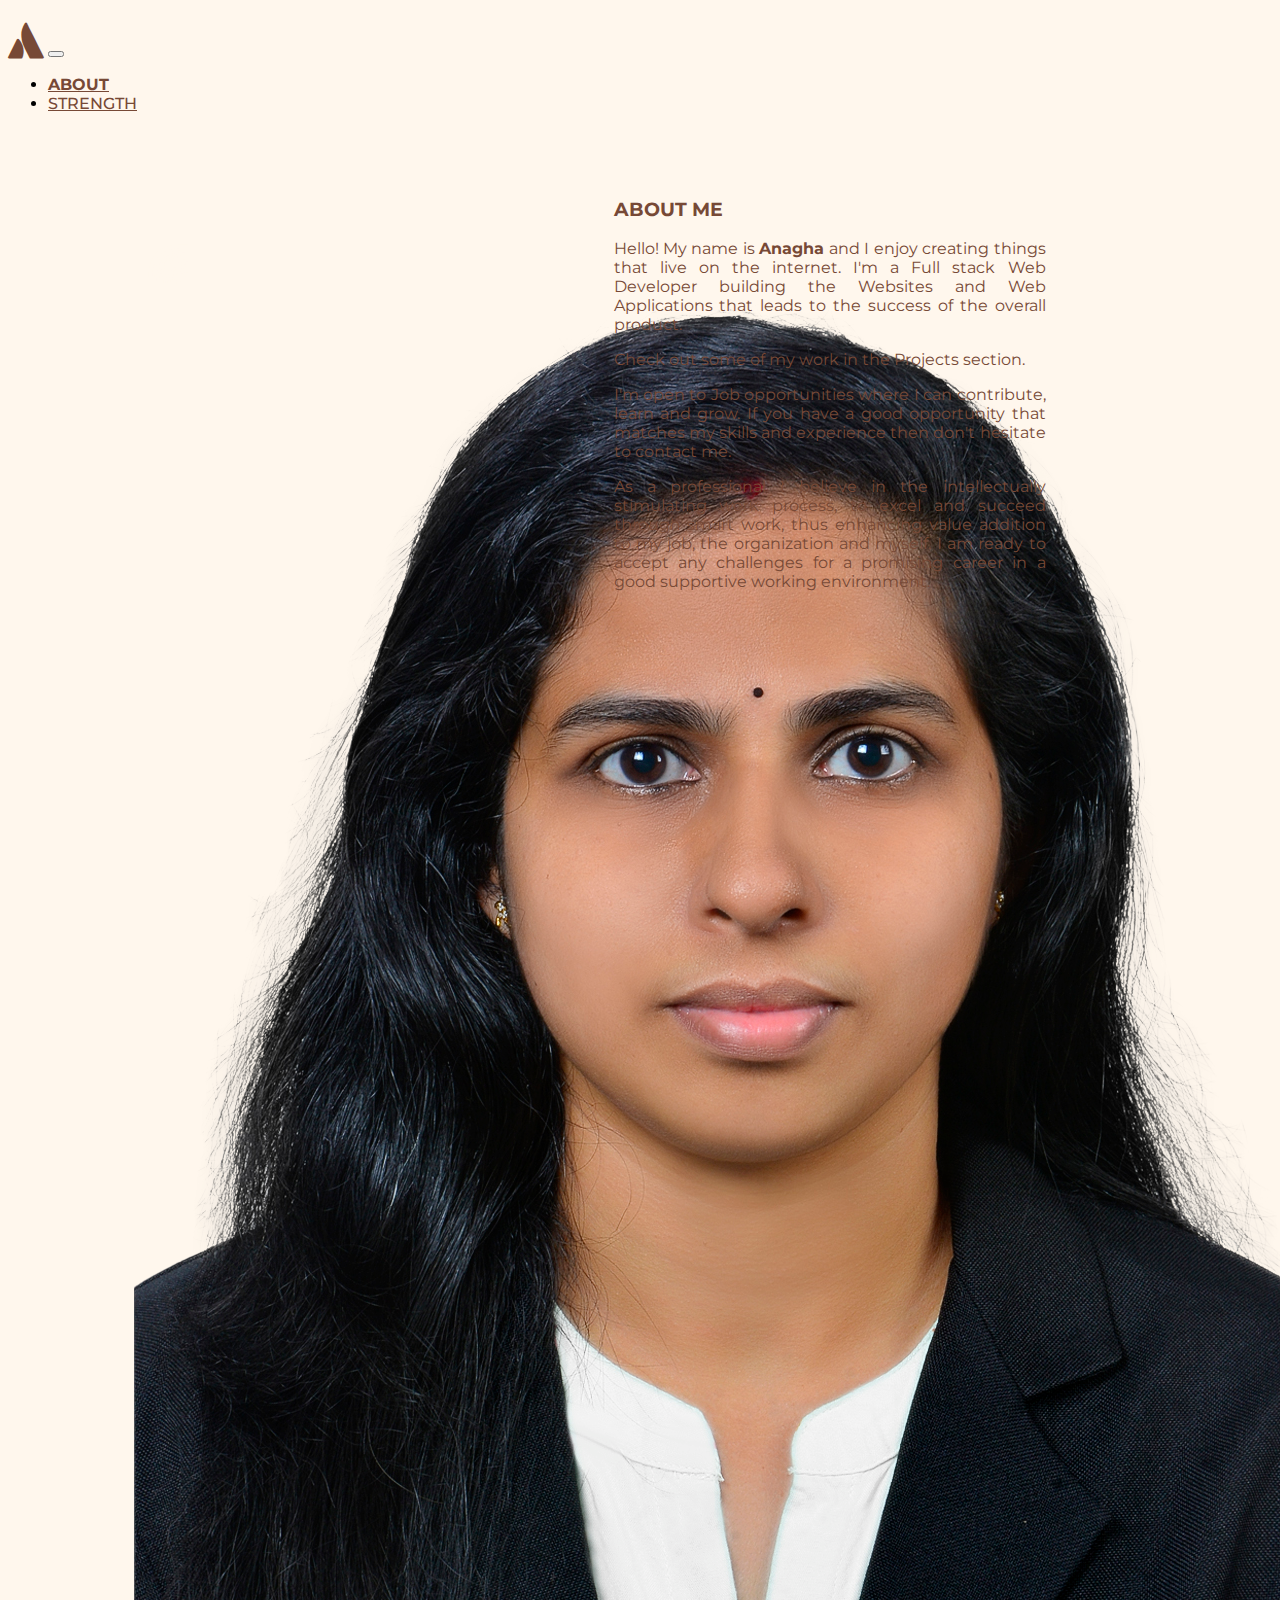
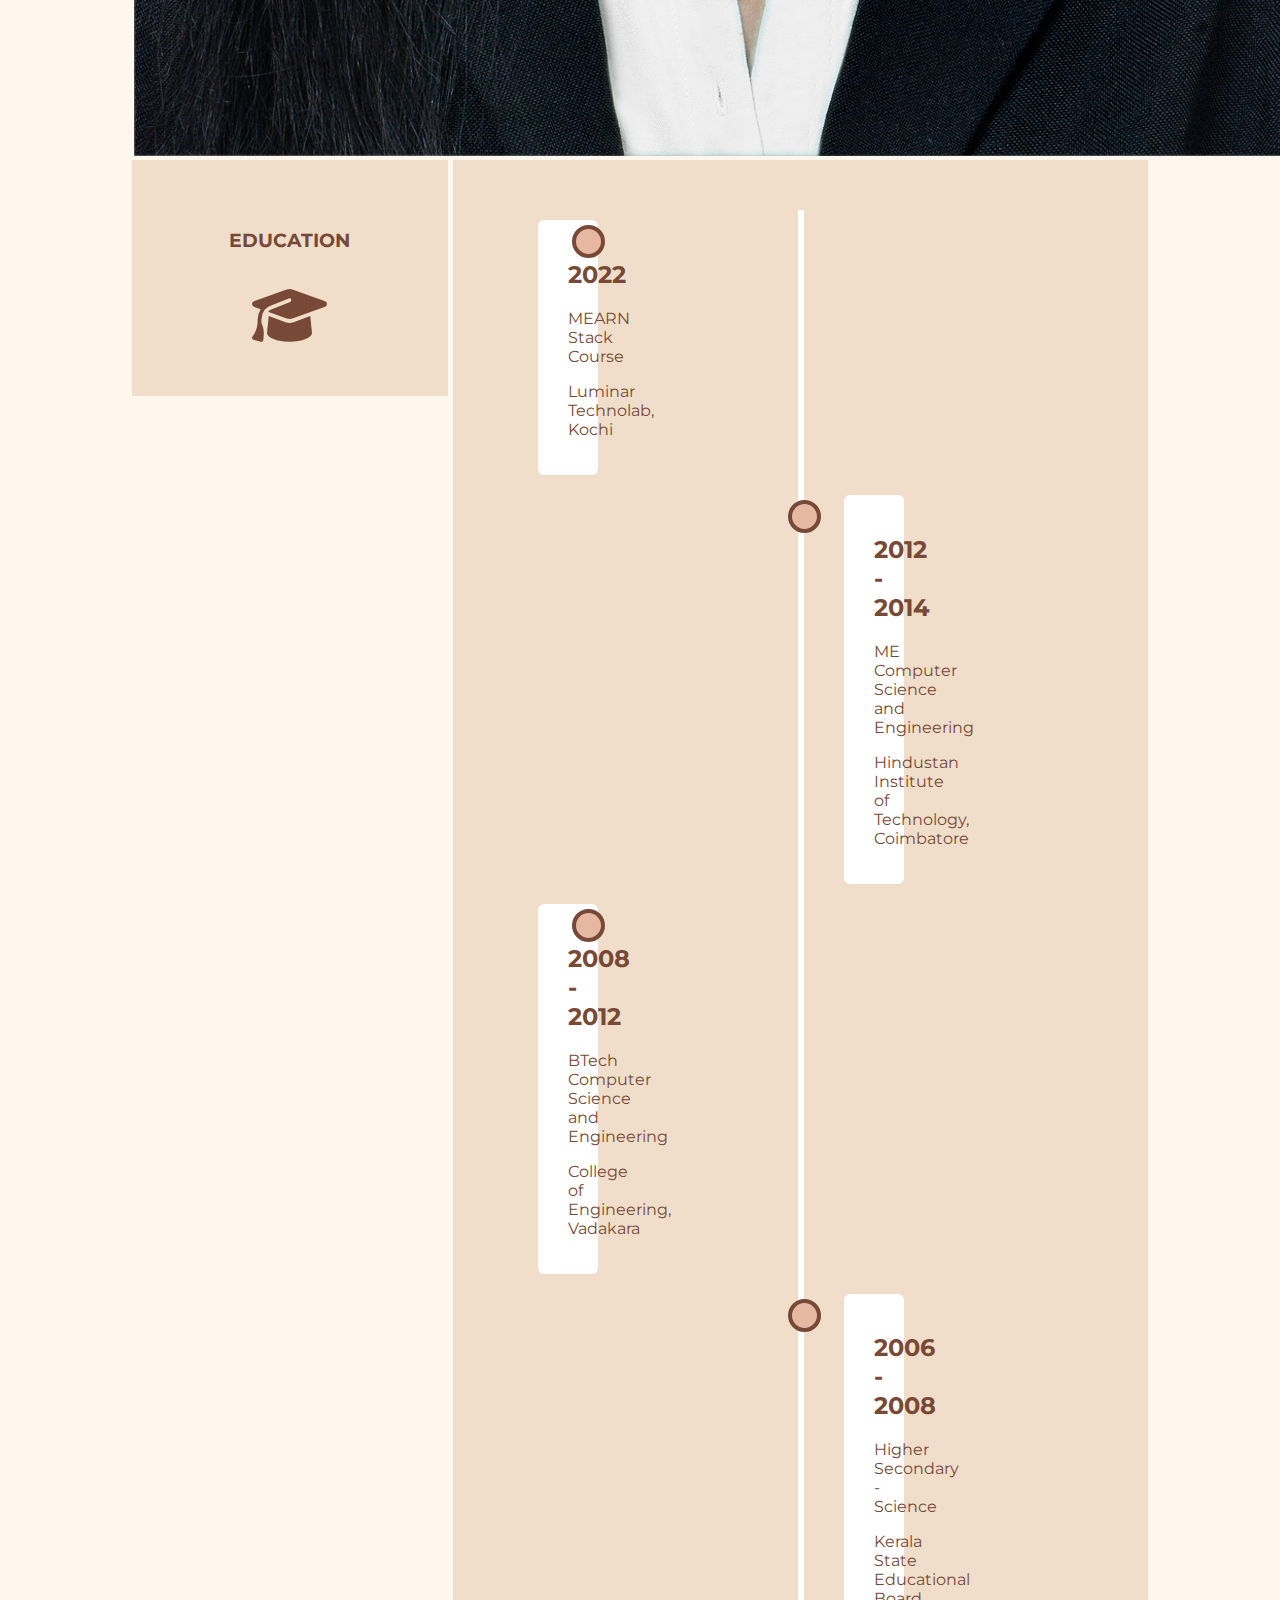
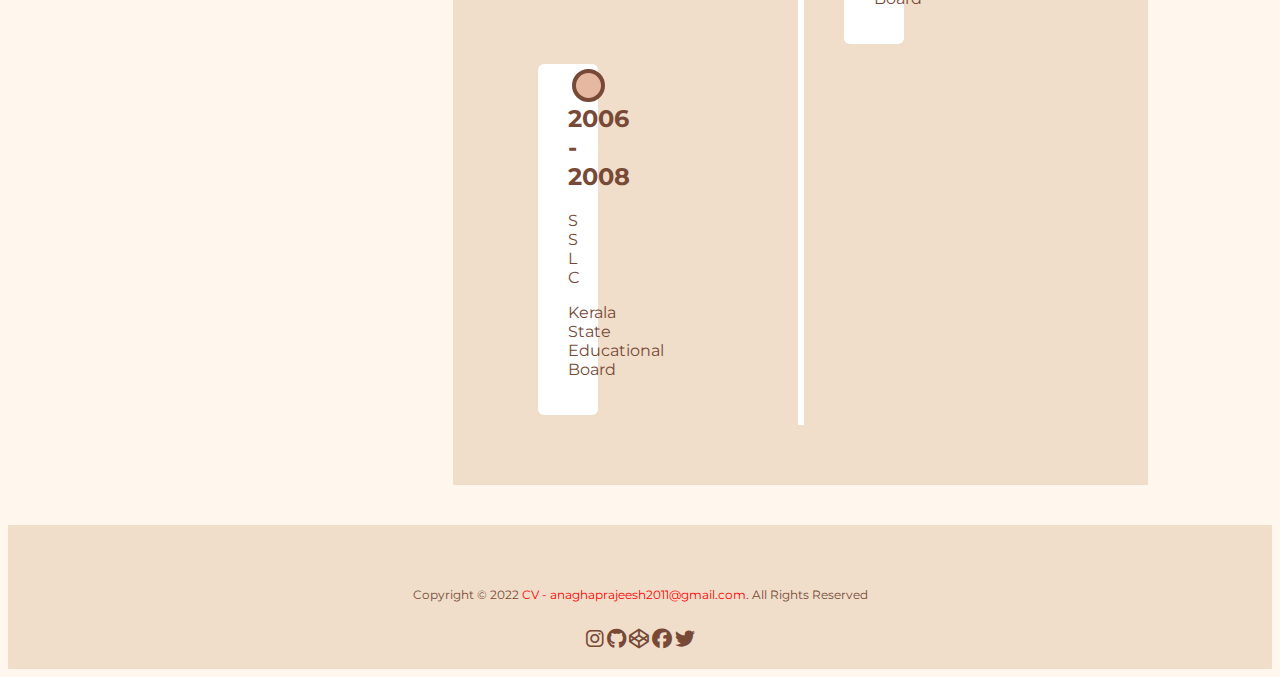
<file: about.html>
<!DOCTYPE html>
<html lang="en">

<head>
    <meta charset="UTF-8">
    <meta http-equiv="X-UA-Compatible" content="IE=edge">
    <meta name="viewport" content="width=device-width, initial-scale=1.0">
    <title>About</title>

    <link rel="stylesheet" href="./assets/css/about.css">

    <!-- CSS only -->
    <link href="https://cdn.jsdelivr.net/npm/bootstrap@5.2.2/dist/css/bootstrap.min.css" rel="stylesheet"
        integrity="sha384-Zenh87qX5JnK2Jl0vWa8Ck2rdkQ2Bzep5IDxbcnCeuOxjzrPF/et3URy9Bv1WTRi" crossorigin="anonymous">
    <!-- JavaScript Bundle with Popper -->
    <script src="https://cdn.jsdelivr.net/npm/bootstrap@5.2.2/dist/js/bootstrap.bundle.min.js"
        integrity="sha384-OERcA2EqjJCMA+/3y+gxIOqMEjwtxJY7qPCqsdltbNJuaOe923+mo//f6V8Qbsw3"
        crossorigin="anonymous"></script>

    <link rel="stylesheet" href="https://cdnjs.cloudflare.com/ajax/libs/font-awesome/6.2.1/css/all.min.css">

    <link rel="preconnect" href="https://fonts.googleapis.com">
    <link rel="preconnect" href="https://fonts.gstatic.com" crossorigin>
    <link href="https://fonts.googleapis.com/css2?family=Montserrat:wght@200;300;400;500;600;700&display=swap"
        rel="stylesheet">

</head>

<body>
    <!-- Header starts -->
    <header>
        <nav class="navbar navbar-expand-lg bg-transparent py-4">
            <div class="container-fluid">
                <a class="navbar-brand ms-4" href="./index.html"><i class="fa-brands fa-atlassian"></i></a>
                <button class="navbar-toggler" type="button" data-bs-toggle="collapse"
                    data-bs-target="#navbarTogglerDemo02" aria-controls="navbarTogglerDemo02" aria-expanded="false"
                    aria-label="Toggle navigation">
                    <span class="navbar-toggler-icon"></span>
                </button>
                <div class="collapse navbar-collapse" id="navbarTogglerDemo02">
                    <ul class="navbar-nav ms-auto mb-2 mb-lg-0">
                        <li class="nav-item me-5">
                            <a class="nav-link active" aria-current="page" href="./about.html">ABOUT</a>
                        </li>
                        <li class="nav-item me-5">
                            <a class="nav-link" href="./strength.html">STRENGTH</a>
                        </li>
                      
                    </ul>
                </div>
            </div>
        </nav>
    </header>
    <!-- Header ends -->

    <!-- Section starts -->
    <section>
        <div class="aboutdiv">
            <div class="imgdiv">
                <img src="./assets/images/71049 (1).png" class="w-75" alt="">
            </div>
            <div class="textdiv">
                <h3 class="pb-4">ABOUT ME</h3>
                <p>Hello! My name is <b> Anagha</b> and I enjoy creating things that live on the internet. I'm a Full
                    stack Web
                    Developer building the Websites and Web Applications that leads to the success of the
                    overall product.</p>
                <p> Check out some of my work in the Projects section.</p>
                <p>I'm open to Job opportunities where I can contribute, learn and grow. If you have a good
                    opportunity that
                    matches my skills and experience then don't hesitate to contact me.</p>
                <p>As a professional I believe in the intellectually stimulating work process, to
                    excel and succeed through smart work, thus enhancing value addition to
                    my job, the organization and myself. I am ready to accept any challenges for
                    a promising career in a good supportive working environment.</p>
            </div>

        </div>
        <div class="edudiv">
            <div class="leftdiv">
                <h3>EDUCATION</h3>
                <i class="fa-solid fa-graduation-cap" style="font-size: 60px;"></i>
            </div>
            <div class="rightdiv">
                <div class="timeline">
                    <div class="container left">
                        <div class="data">
                            <h2>2022</h2>
                            <p>MEARN Stack Course</p>
                            <p>Luminar Technolab, Kochi</p>
                        </div>
                    </div>
                    <div class="container right">
                        <div class="data">
                            <h2>2012 - 2014</h2>
                            <p>ME Computer Science and Engineering</p>
                            <p>Hindustan Institute of Technology, Coimbatore</p>
                        </div>
                    </div>
                    <div class="container left">
                        <div class="data">
                            <h2>2008 - 2012</h2>
                            <p>BTech Computer Science and Engineering</p>
                            <p>College of Engineering, Vadakara</p>
                        </div>
                    </div>
                    <div class="container right">
                        <div class="data">
                            <h2>2006 - 2008</h2>
                            <p>Higher Secondary - Science</p>
                            <p>Kerala State Educational Board</p>
                        </div>
                    </div>
                    <div class="container left">
                        <div class="data">
                            <h2>2006 - 2008</h2>
                            <p>S S L C</p>
                            <p>Kerala State Educational Board</p>
                        </div>
                    </div>
                </div>
            </div>
        </div>
    </section>
    <!-- Section ends -->

    <!-- Footer starts -->
    <footer>
        <p>Copyright © 2022  <span style="color: red;"> CV - anaghaprajeesh2011@gmail.com</span>. All Rights Reserved</p>
        <div class="links">
            <a href="" class="me-2"><i class="fa-brands fa-instagram"></i></a>
            <a href="" class="me-2"><i class="fa-brands fa-github"></i></a>
            <a href="" class="me-2"><i class="fa-brands fa-codepen"></i></a>
            <a href="" class="me-2"><i class="fa-brands fa-facebook"></i></a>
            <a href="" class="me-2"><i class="fa-brands fa-twitter"></i></a>
        </div>
    </footer>
    <!-- Footer ends -->
</body>

</html>
</file>
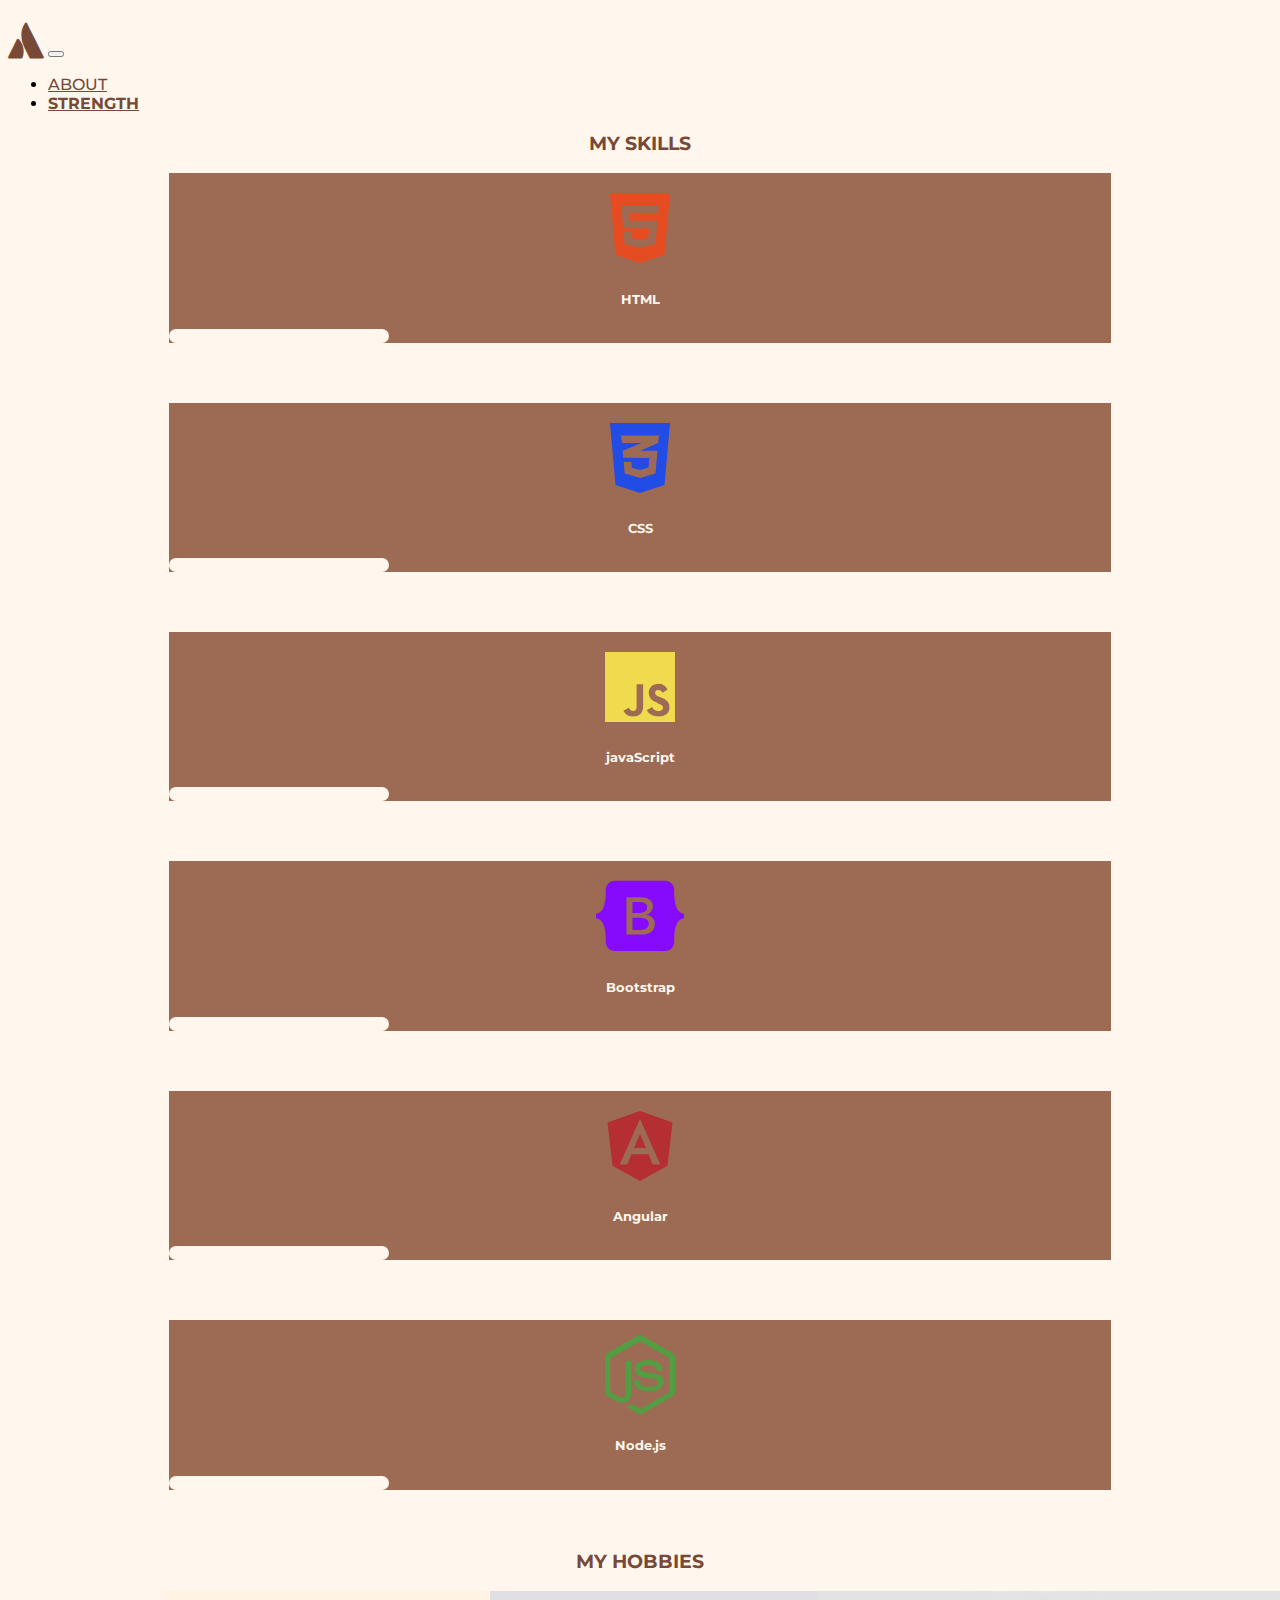
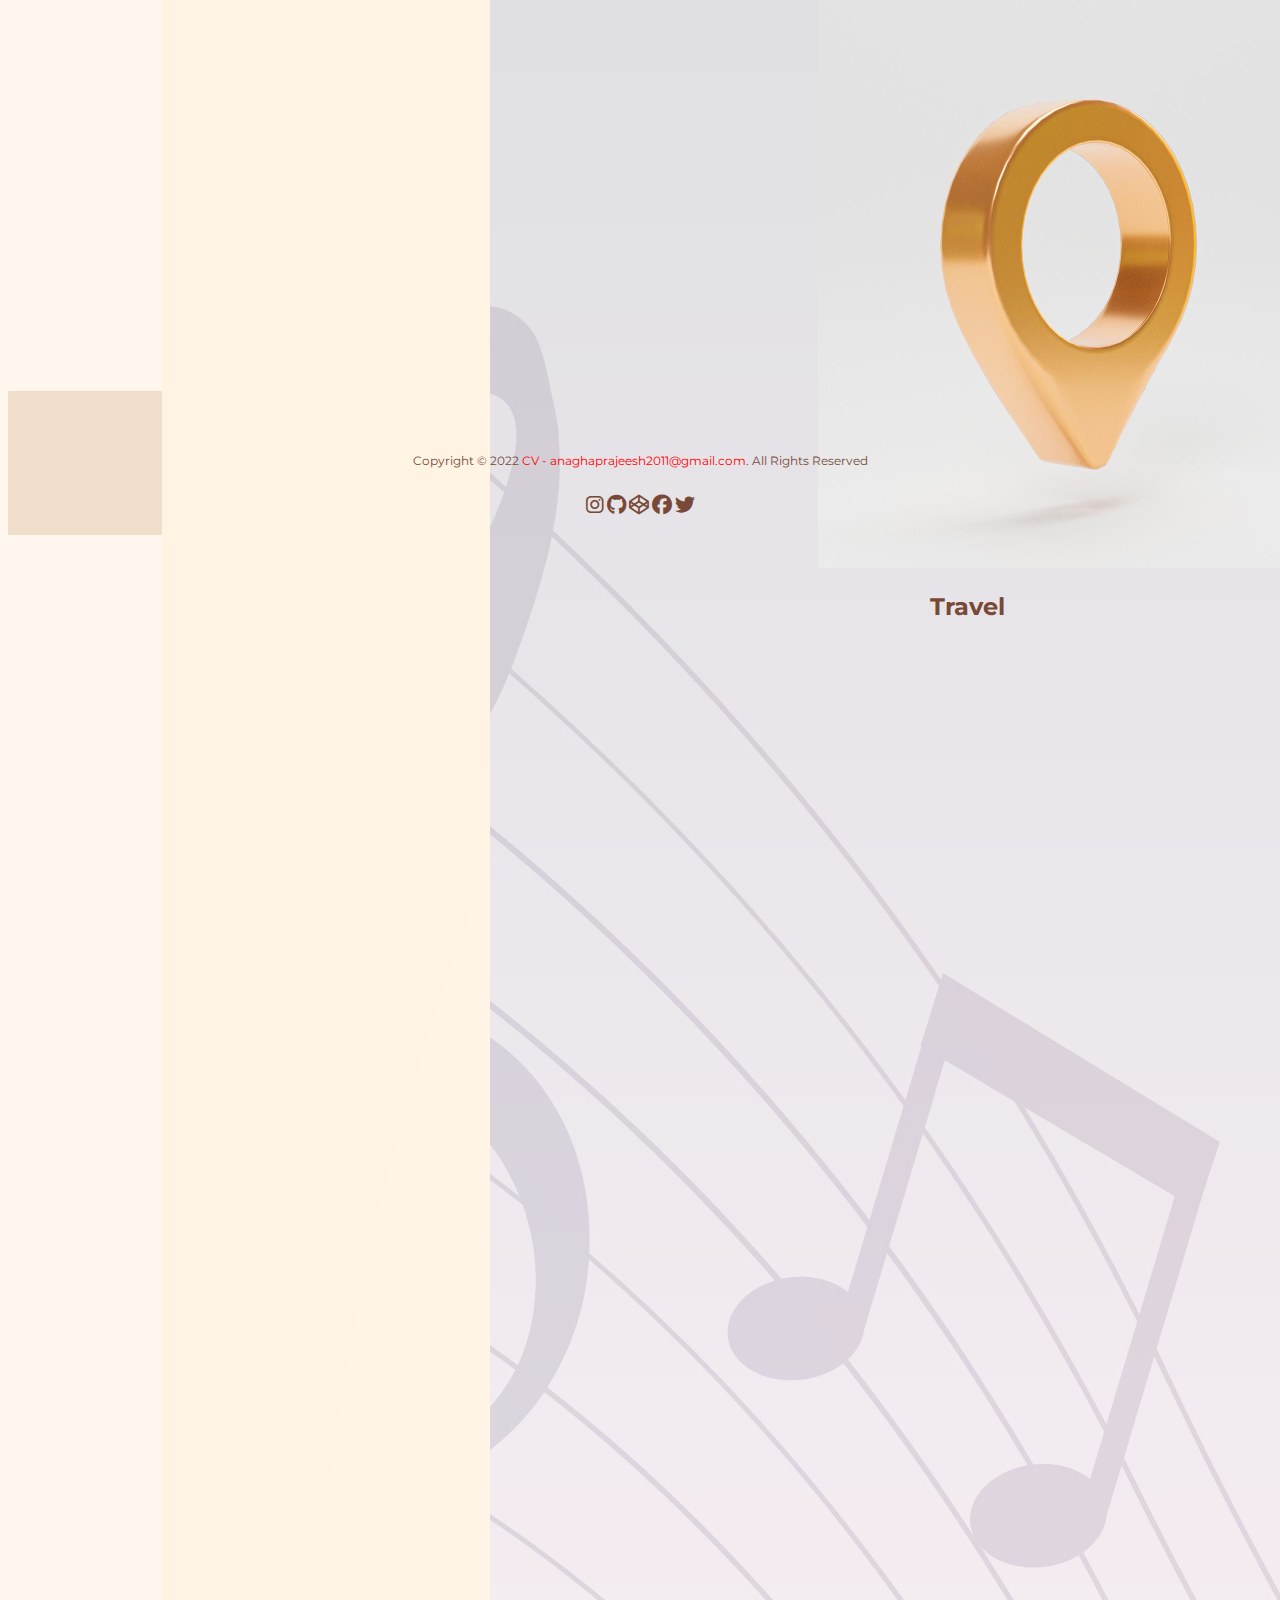
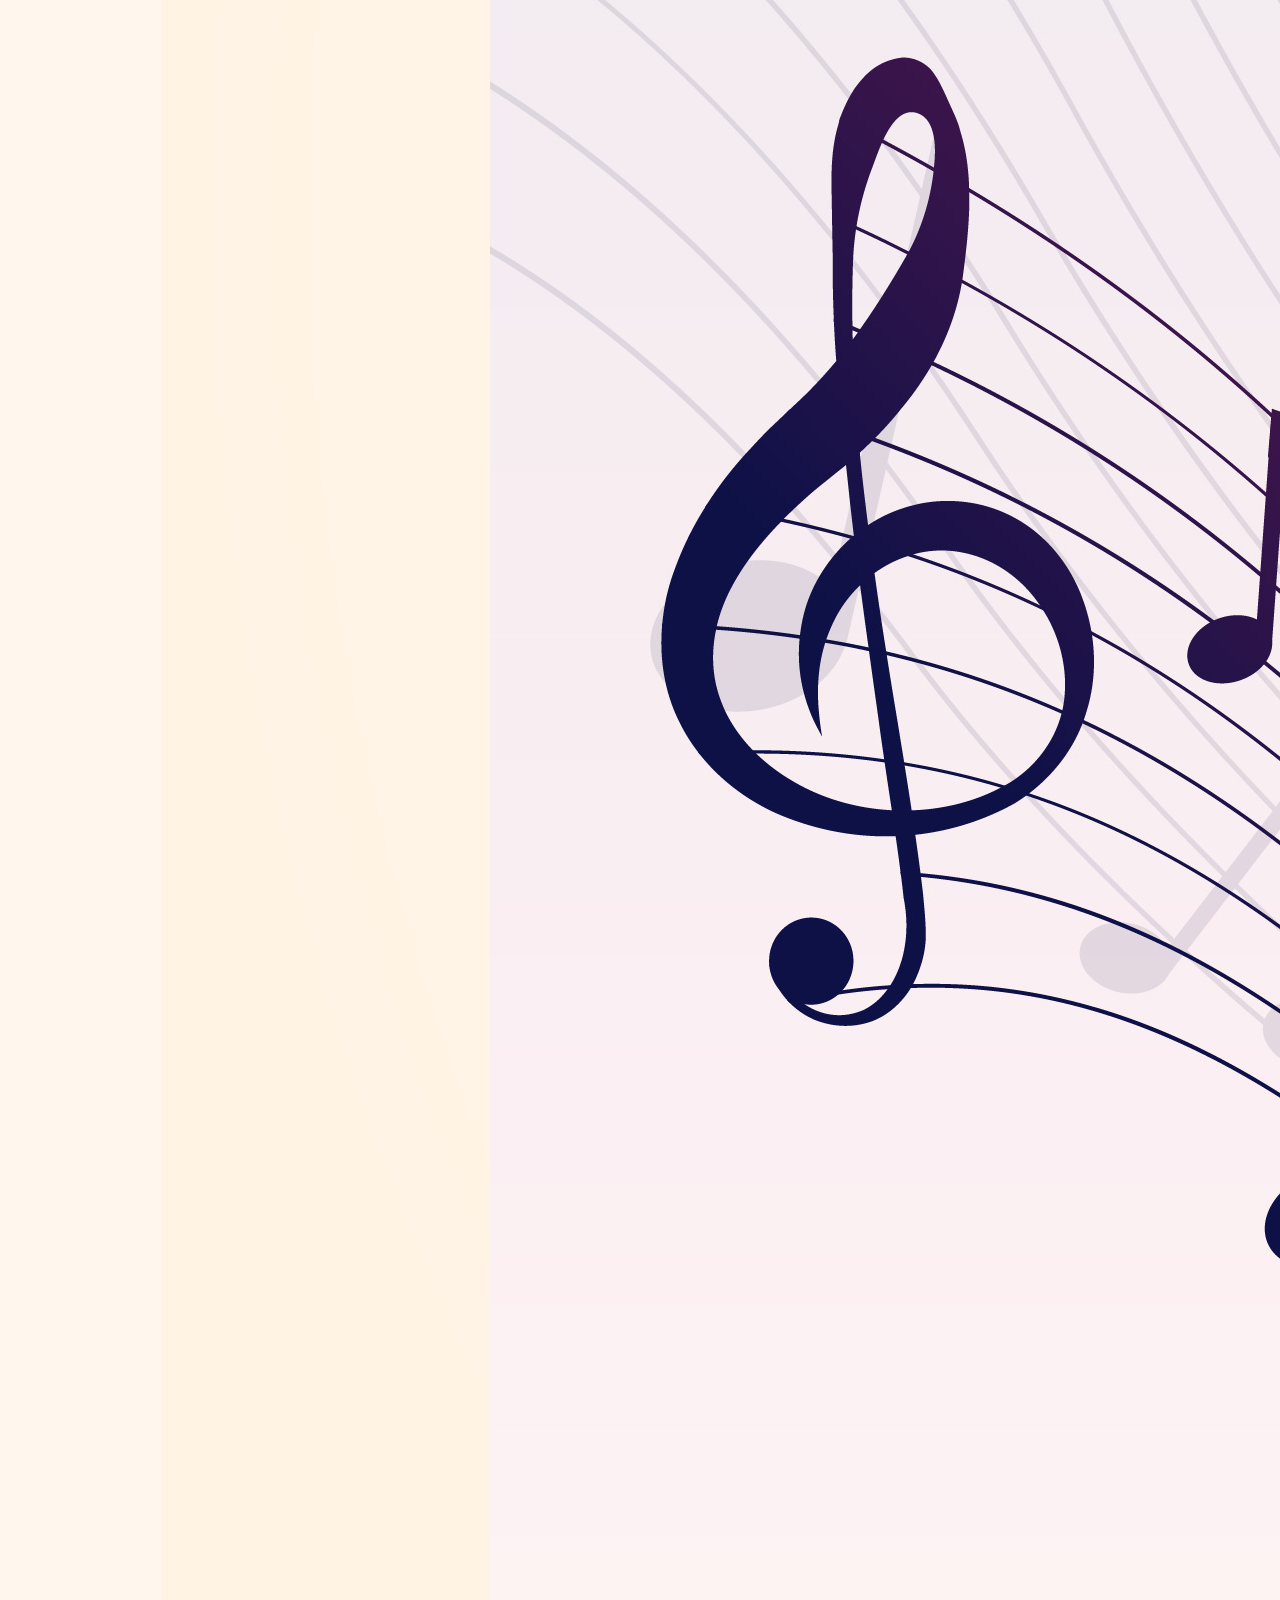
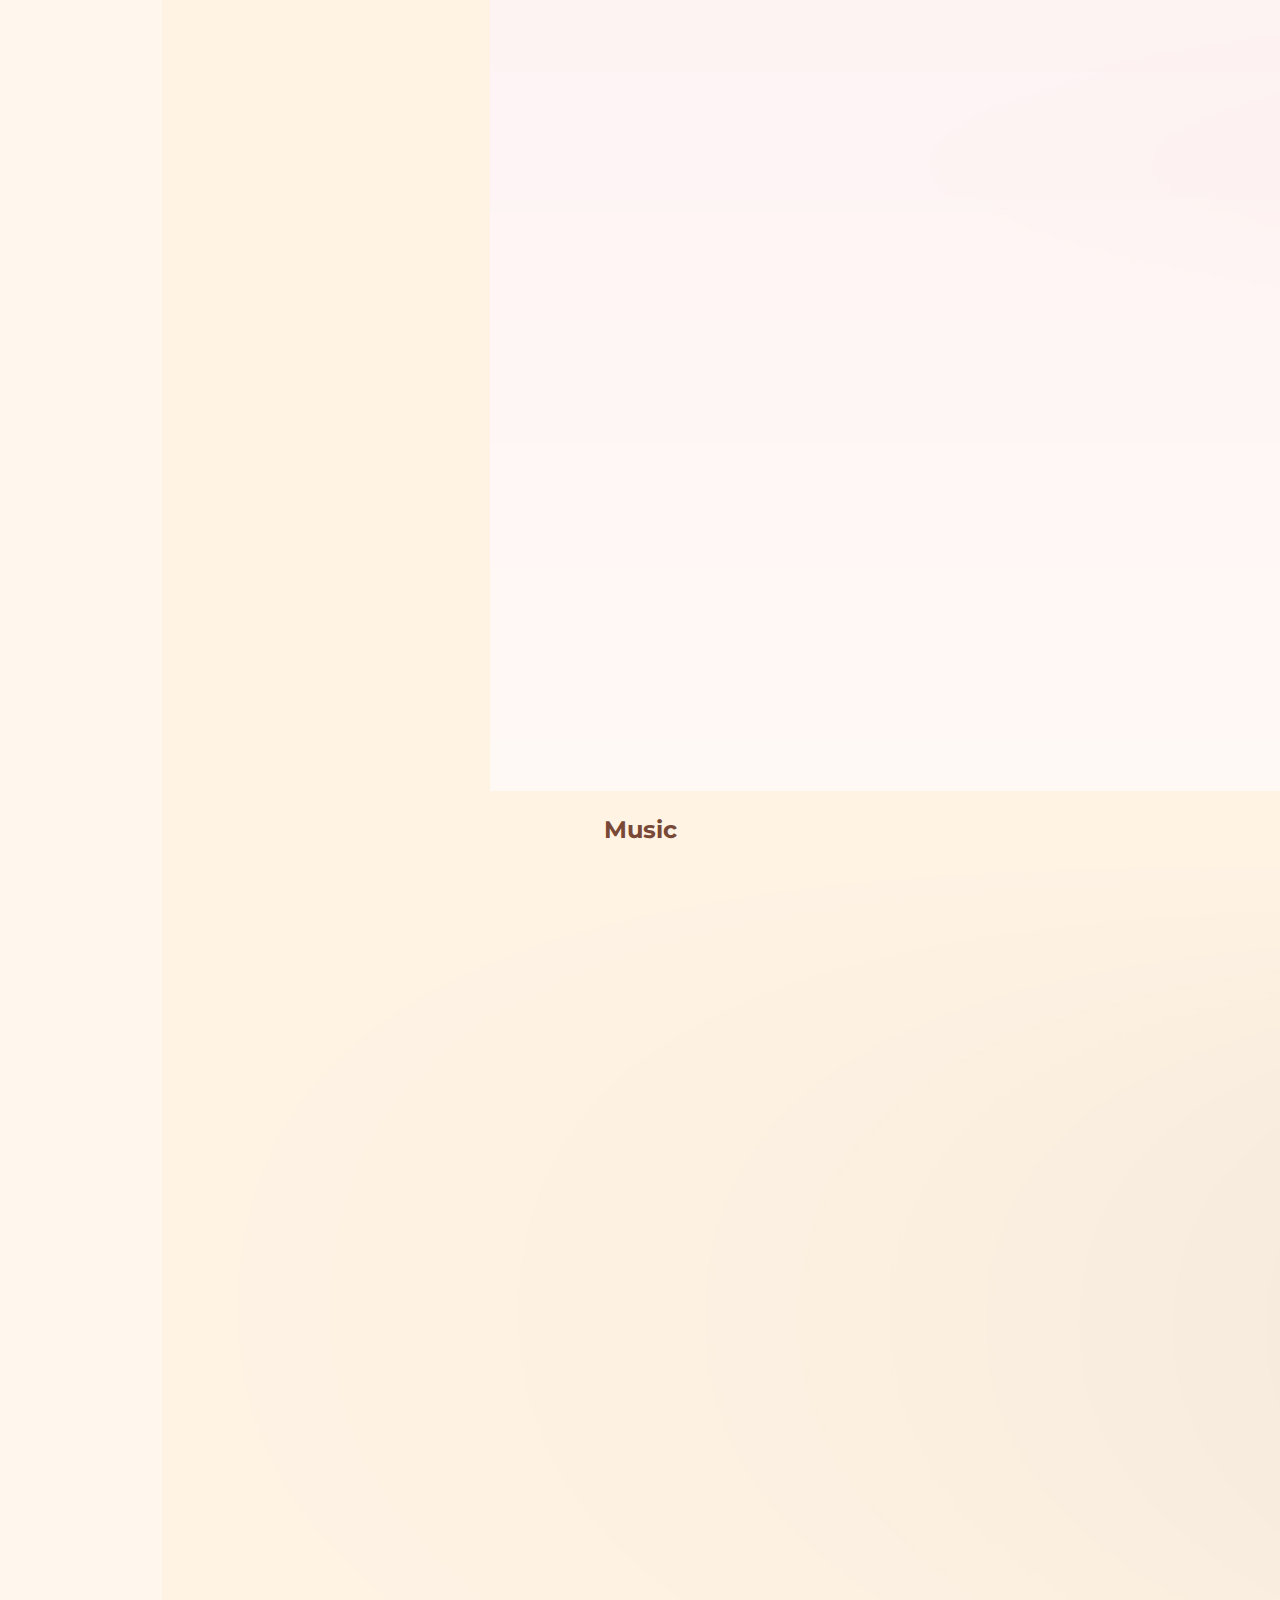
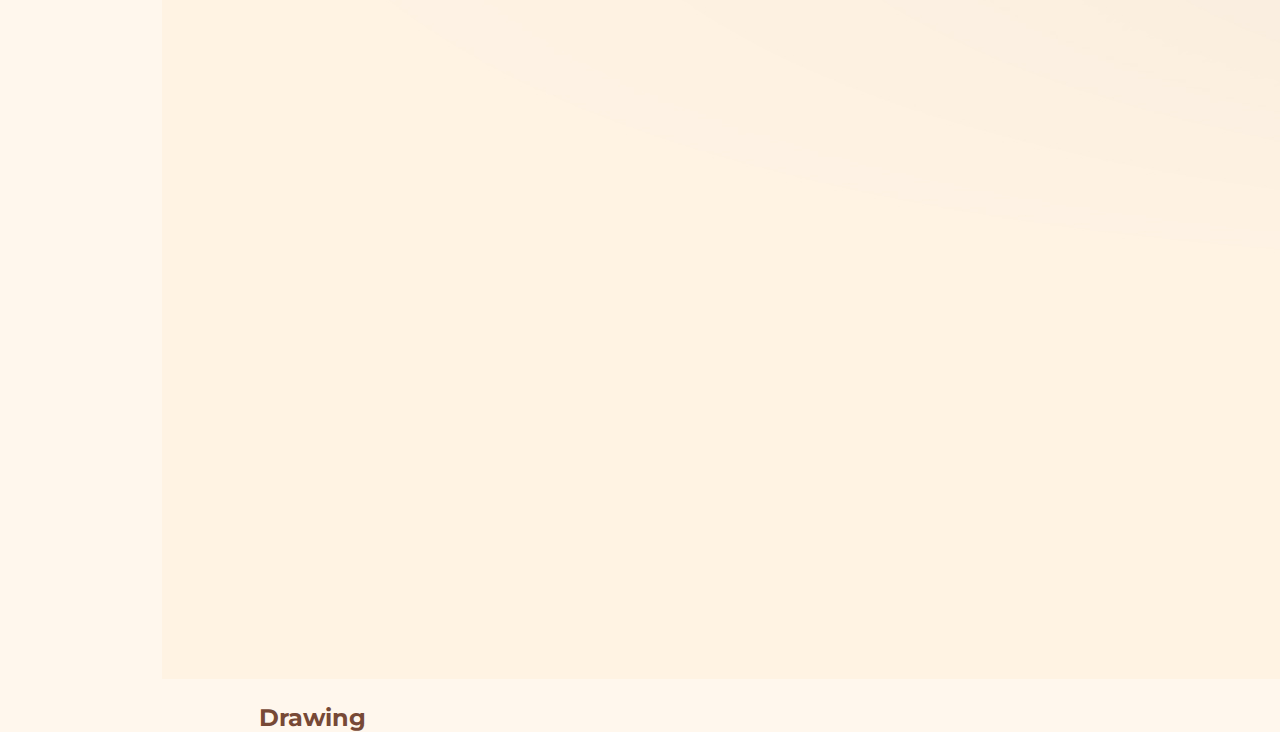
<file: strength.html>
<!DOCTYPE html>
<html lang="en">

<head>
    <meta charset="UTF-8">
    <meta http-equiv="X-UA-Compatible" content="IE=edge">
    <meta name="viewport" content="width=device-width, initial-scale=1.0">
    <title>Strengths</title>

    <link rel="stylesheet" href="./assets/css/about.css">

    <!-- CSS only -->
    <link href="https://cdn.jsdelivr.net/npm/bootstrap@5.2.2/dist/css/bootstrap.min.css" rel="stylesheet"
        integrity="sha384-Zenh87qX5JnK2Jl0vWa8Ck2rdkQ2Bzep5IDxbcnCeuOxjzrPF/et3URy9Bv1WTRi" crossorigin="anonymous">
    <!-- JavaScript Bundle with Popper -->
    <script src="https://cdn.jsdelivr.net/npm/bootstrap@5.2.2/dist/js/bootstrap.bundle.min.js"
        integrity="sha384-OERcA2EqjJCMA+/3y+gxIOqMEjwtxJY7qPCqsdltbNJuaOe923+mo//f6V8Qbsw3"
        crossorigin="anonymous"></script>

    <link rel="stylesheet" href="https://cdnjs.cloudflare.com/ajax/libs/font-awesome/6.2.1/css/all.min.css">

    <link rel="preconnect" href="https://fonts.googleapis.com">
    <link rel="preconnect" href="https://fonts.gstatic.com" crossorigin>
    <link href="https://fonts.googleapis.com/css2?family=Montserrat:wght@200;300;400;500;600;700&display=swap"
        rel="stylesheet">

</head>

<body>
    <!-- Header starts -->
    <header>
        <nav class="navbar navbar-expand-lg bg-transparent py-4">
            <div class="container-fluid">
                <a class="navbar-brand ms-4" href="./index.html"><i class="fa-brands fa-atlassian"></i></a>
                <button class="navbar-toggler" type="button" data-bs-toggle="collapse"
                    data-bs-target="#navbarTogglerDemo02" aria-controls="navbarTogglerDemo02" aria-expanded="false"
                    aria-label="Toggle navigation">
                    <span class="navbar-toggler-icon"></span>
                </button>
                <div class="collapse navbar-collapse" id="navbarTogglerDemo02">
                    <ul class="navbar-nav ms-auto mb-2 mb-lg-0">
                        <li class="nav-item me-5">
                            <a class="nav-link" aria-current="page" href="./about.html">ABOUT</a>
                        </li>
                        <li class="nav-item me-5">
                            <a class="nav-link active" href="#">STRENGTH</a>
                        </li>
                      
                    </ul>
                </div>
            </div>
        </nav>
    </header>
    <!-- Header ends -->

    <!-- Section starts -->
    <section>
        <div class="skillsdiv">
            <h3 class="py-5">MY SKILLS</h3>

            <div class="row row-cols-1 row-cols-md-3 g-4">
                <div class="col">
                    <div class="card h-100">
                        <i class="fa-brands fa-html5 mt-5" style="color:rgb(229,76,33)"></i>
                        <div class="card-body">
                            <h5 class="card-title mt-3 mb-4">HTML</h5>
                            <div class="progress">
                                <div class="progress-value val1"></div>
                            </div>
                        </div>
                    </div>
                </div>
                <div class="col">
                    <div class="card h-100">
                        <i class="fa-brands fa-css3-alt mt-5" style="color: rgb(33,76,229);"></i>
                        <div class="card-body">
                            <h5 class="card-title mt-3 mb-4">CSS</h5>
                            <div class="progress">
                                <div class="progress-value val2"></div>
                            </div>
                        </div>
                    </div>
                </div>
                <div class="col">
                    <div class="card h-100">
                        <i class="fa-brands fa-js mt-5" style="color: rgb(240,219,79);"></i>
                        <div class="card-body">
                            <h5 class="card-title mt-3 mb-4">javaScript</h5>
                            <div class="progress">
                                <div class="progress-value val4"></div>
                            </div>
                        </div>
                    </div>
                </div>
                <div class="col">
                    <div class="card h-100">
                        <i class="fa-brands fa-bootstrap mt-5" style="color: rgb(134,10,251);"></i>
                        <div class="card-body">
                            <h5 class="card-title mt-3 mb-4">Bootstrap</h5>
                            <div class="progress">
                                <div class="progress-value val3"></div>
                            </div>
                        </div>
                    </div>
                </div>

                <div class="col">
                    <div class="card h-100">
                        <i class="fa-brands fa-angular mt-5" style="color: rgb(181,46,49);"></i>
                        <div class="card-body">
                            <h5 class="card-title mt-3 mb-4">Angular</h5>
                            <div class="progress">
                                <div class="progress-value val5"></div>
                            </div>
                        </div>
                    </div>
                </div>
                <div class="col">
                    <div class="card h-100">
                        <i class="fa-brands fa-node-js mt-5" style="color: rgb(83,158,67);"></i>
                        <div class="card-body">
                            <h5 class="card-title mt-3 mb-4">Node.js</h5>
                            <div class="progress my-4">
                                <div class="progress-value val6"></div>
                            </div>
                        </div>
                    </div>
                </div>
            </div>

        </div>
        <div class="hobbies">
            <h3 class="py-5">MY HOBBIES</h3>

            <div class="hobdiv">
                <div class="box">
                    <img src="./assets/images/drawing.jpg" class="w-100 h-100" alt="">

                    <h2>Drawing</br>


                </div>
                <div class="box">

                    <img src="./assets/images/music.jpg" class="w-100 h-100" alt="">

                    <h2>Music</h2>
                </div>
                <div class="box">
                    <img src="./assets/images/loc.jpg" class="w-100 h-100" alt="">

                    <h2>Travel</br>


                </div>
            </div>

        </div>
    </section>
    <!-- Section ends -->

    <!-- Footer starts -->
    <footer>
        <p>Copyright © 2022 <span style="color: red;"> CV - anaghaprajeesh2011@gmail.com</span>. All Rights Reserved</p>
        <div class="links">
            <a href="" class="me-2"><i class="fa-brands fa-instagram"></i></a>
            <a href="" class="me-2"><i class="fa-brands fa-github"></i></a>
            <a href="" class="me-2"><i class="fa-brands fa-codepen"></i></a>
            <a href="" class="me-2"><i class="fa-brands fa-facebook"></i></a>
            <a href="" class="me-2"><i class="fa-brands fa-twitter"></i></a>
        </div>
    </footer>
    <!-- Footer ends -->
</body>

</html>
</file>
<file: assets/css/about.css>
/* font-family: 'Montserrat', sans-serif; */

* {
    box-sizing: border-box;
    font-family: 'Montserrat', sans-serif;
}

body {
    background-color: rgb(255, 247, 237) !important;
}

/* Header starts */
nav i {
    font-size: 36px;
}

nav li {
    font-weight: 500;
    font-size: 16px;
}

nav a {
    color: rgb(119, 73, 54) !important;
}

.active {
    font-weight: 700 !important;
}

/* Header ends */

/* Section starts */

.aboutdiv {
    display: flex;
    justify-content: center;
    color: rgb(119, 73, 54);
}

.imgdiv {
    width: 30%;
    text-align: center;
    padding-top: 8%;
}

img {
    box-shadow: inset 10px 10px 20px 20px rgb(255, 247, 237);
}

.textdiv {
    width: 50%;
    padding: 50px 100px;
    text-align: justify;
}

.edudiv {
    display: flex;
    justify-content: center;
}

.leftdiv {
    width: 25%;
    height: 100%;
    /* margin-left: 10%; */
    background-color: rgb(240, 222, 202);
    margin-right: 5px;
    /* background-image: linear-gradient(rgb(202, 167, 137), rgb(255, 247, 237)); */
    padding-top: 50px;
    padding-bottom: 50px;
    /* border: 1px solid rgb(202, 167, 137); */
    color: rgb(119, 73, 54);
    text-align: center;
}

.rightdiv {
    width: 55%;
    height: 100%;
    background-color: rgb(240, 222, 202);
    /* padding: 100px 150px 40px 150px; */
    color: rgb(119, 73, 54);
    padding-bottom: 60px;
    padding-top: 50px;
}

.timeline {
    position: relative;
    max-width: 300px;
    width: 100%;
    margin: 0 auto;
}

.timeline::after {
    content: '';
    position: absolute;
    width: 6px;
    background-color: white;
    top: 0;
    bottom: 0;
    left: 50%;
    margin-left: -3px;
}

.container {
    padding: 10px 40px;
    position: relative;
    background-color: inherit;
    width: 30%;
}

.container::after {
    content: '';
    position: absolute;
    width: 25px;
    height: 25px;
    right: -17px;
    background-color: rgb(230, 184, 162);
    border: 4px solid rgb(119, 73, 54);
    top: 15px;
    border-radius: 50%;
    z-index: 1;
}

.left {
    left: -51%;
}

.right {
    left: 51%;
}

.right::after {
    left: -16px;
}

.data {
    padding: 20px 30px;
    background-color: white;
    position: relative;
    border-radius: 6px;
}

.skillsdiv {
    width: 80%;
    margin: auto;
    color: rgb(119, 73, 54);
    text-align:center;
}

.card {
    border-radius: 0 !important;
    border: none !important;
    background-color: rgb(157, 107, 83) !important;
    text-align: center !important;
    margin-left: 35px;
    margin-right: 35px;
    color: rgb(255, 247, 237);

}

.col {
    margin-bottom: 60px;
}

i {
    margin-top: 15px;
    font-size: 80px;
}

.progress {
    background: rgb(255, 247, 237) !important;
    justify-content: flex-start;
    border-radius: 100px;
    align-items: center;
    position: relative;
    padding: 7px 5px;
    display: flex;
    height: 10px !important;
    width: 220px;
}

.progress-value {
    
    border-radius: 100px;
    height: 10px !important;
    width: 0;
}

.val1 {
    background: rgb(229, 76, 33);
    animation: load1 3s normal forwards;
}

.val2 {
    background: rgb(33, 76, 229);
    animation: load2 3s normal forwards;
}

.val3 {
    background: rgb(134, 10, 251);
    animation: load3 3s normal forwards;
}

.val4 {
    background: rgb(240, 219, 79);
    animation: load4 3s normal forwards;
}

.val5 {
    background: rgb(181, 46, 49);
    animation: load5 3s normal forwards;
}

.val6 {
    background: rgb(83, 158, 67);
    animation: load6 3s normal forwards;
}

@keyframes load1 {
    0% {
        width: 0;
    }

    100% {
        width: 80%;
    }
}
@keyframes load2 {
    0% {
        width: 0;
    }

    100% {
        width: 70%;
    }
}
@keyframes load3 {
    0% {
        width: 0;
    }

    100% {
        width: 80%;
    }
}
@keyframes load4 {
    0% {
        width: 0;
    }

    100% {
        width: 75%;
    }
}
@keyframes load5 {
    0% {
        width: 0;
    }

    100% {
        width: 78%;
    }
}
@keyframes load6 {
    0% {
        width: 0;
    }

    100% {
        width: 70%;
    }
}
.hobbies{
    width: 80%;
    margin: auto;
    color: rgb(119, 73, 54);
    text-align:center;
    margin-bottom: 100px;
}
.hobdiv{
    display: flex;
    justify-content: space-evenly;
}
.box{
    width: 300px;
    height: 300px;
}

/* Section ends */

/* Footer starts */
footer {
    margin-top: 40px;
    padding-top: 50px;
    padding-bottom: 20px;
    background-color: rgb(240, 222, 202);
    color: rgb(119, 73, 54);
    font-size: 12px;
    text-align: center;
}

.links i {
    font-size: 20px;
    color: rgb(119, 73, 54);
}

/* Footer ends */

/* Responsive */
@media only screen and (max-width: 800px) {

    .edudiv,
    .aboutdiv {
        display: block;
    }

    .leftdiv {
        width: 80%;
        margin-left: 10%;
    }

    .rightdiv {
        width: 80%;
        margin-left: 10%;
        padding: 10px;
        text-align: center;
        margin-bottom: 5%;
    }

    .imgdiv,
    .textdiv {
        width: 100%;
        padding-left: 30px;
        padding-right: 30px;
    }
}

@media only screen and (max-width: 1100px) {

    /* Place the timelime to the left */
    .timeline::after {
        left: 31px;
    }

    /* Full-width containers */
    .container {
        width: 100%;
        padding-left: 70px;
        padding-right: 25px;
    }

    /* Make sure that all arrows are pointing leftwards */
    .container::before {
        left: 60px;
        border: medium solid white;
        border-width: 10px 10px 10px 0;
        border-color: transparent white transparent transparent;
    }

    /* Make sure all circles are at the same spot */
    .left::after,
    .right::after {
        left: 15px;
    }

    .left {
        left: 0%;
    }

    /* Make all right containers behave like the left ones */
    .right {
        left: 0%;
    }
}
</file>
